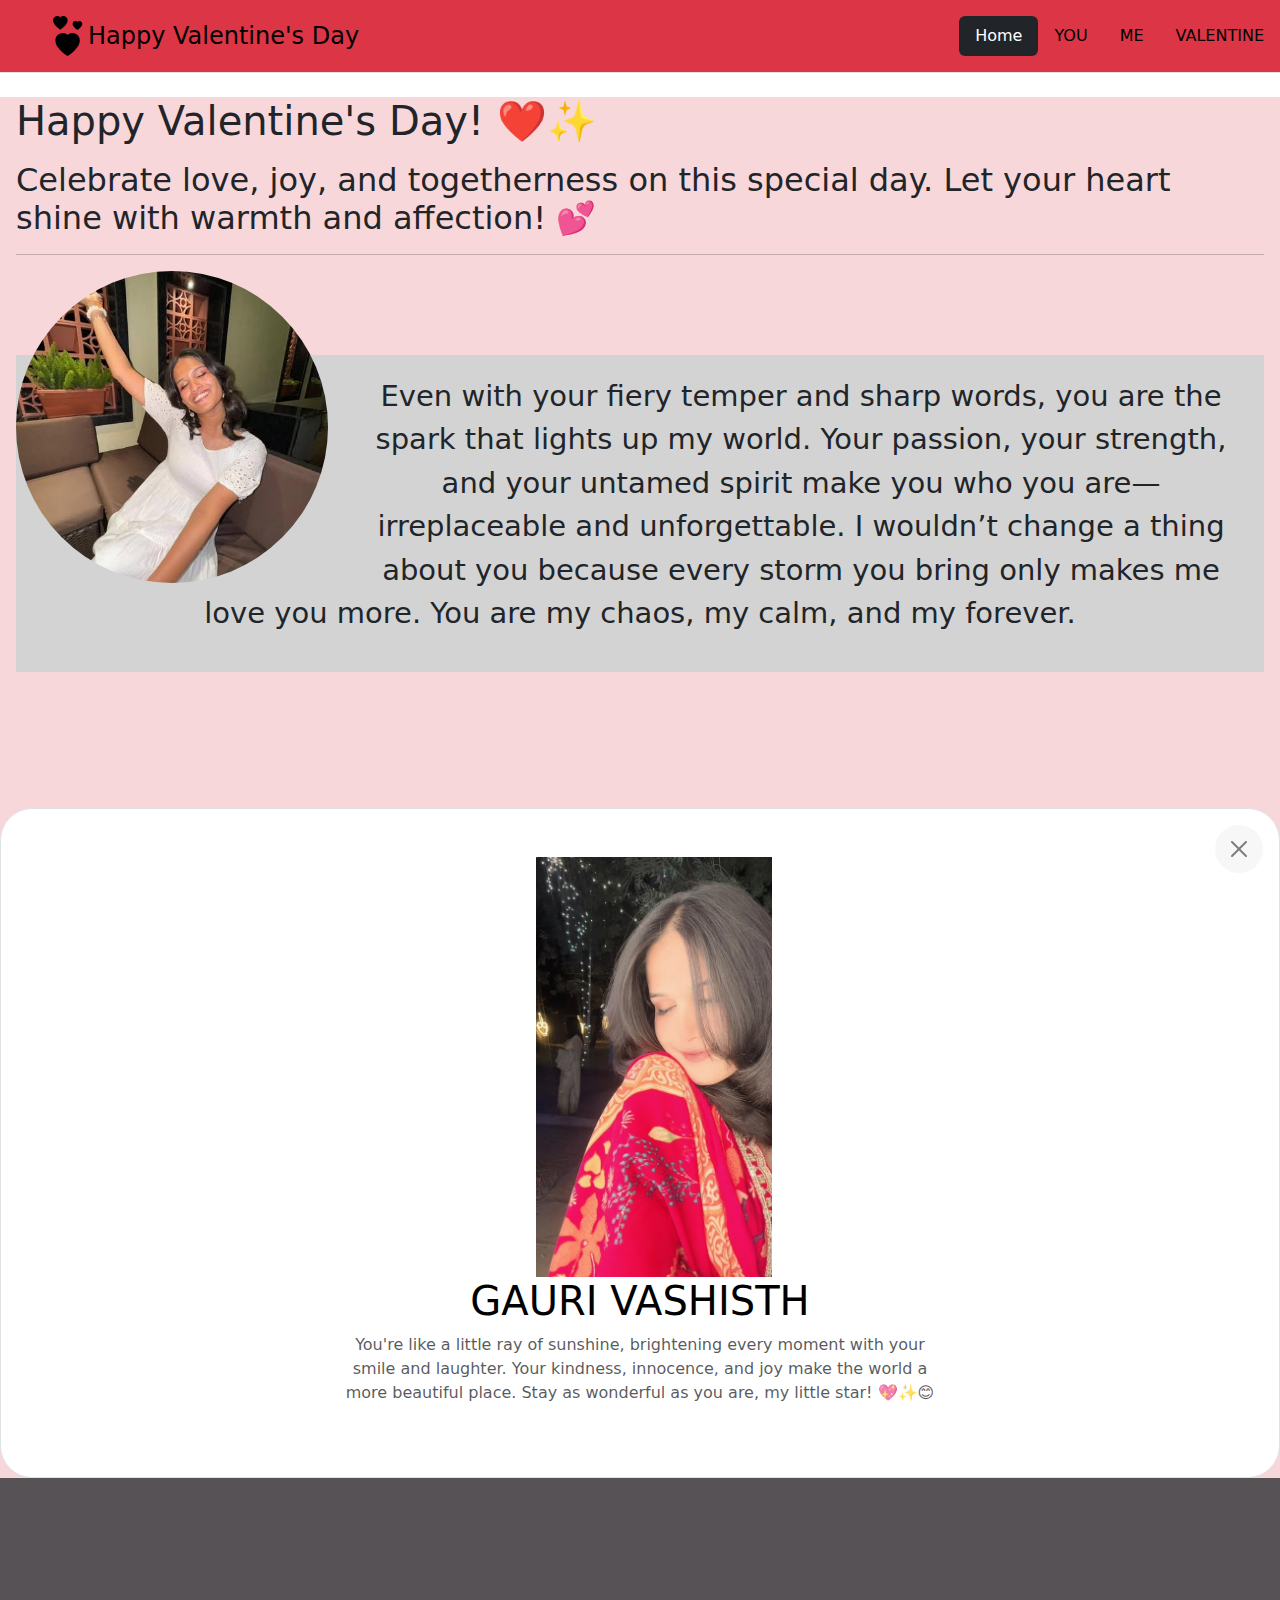
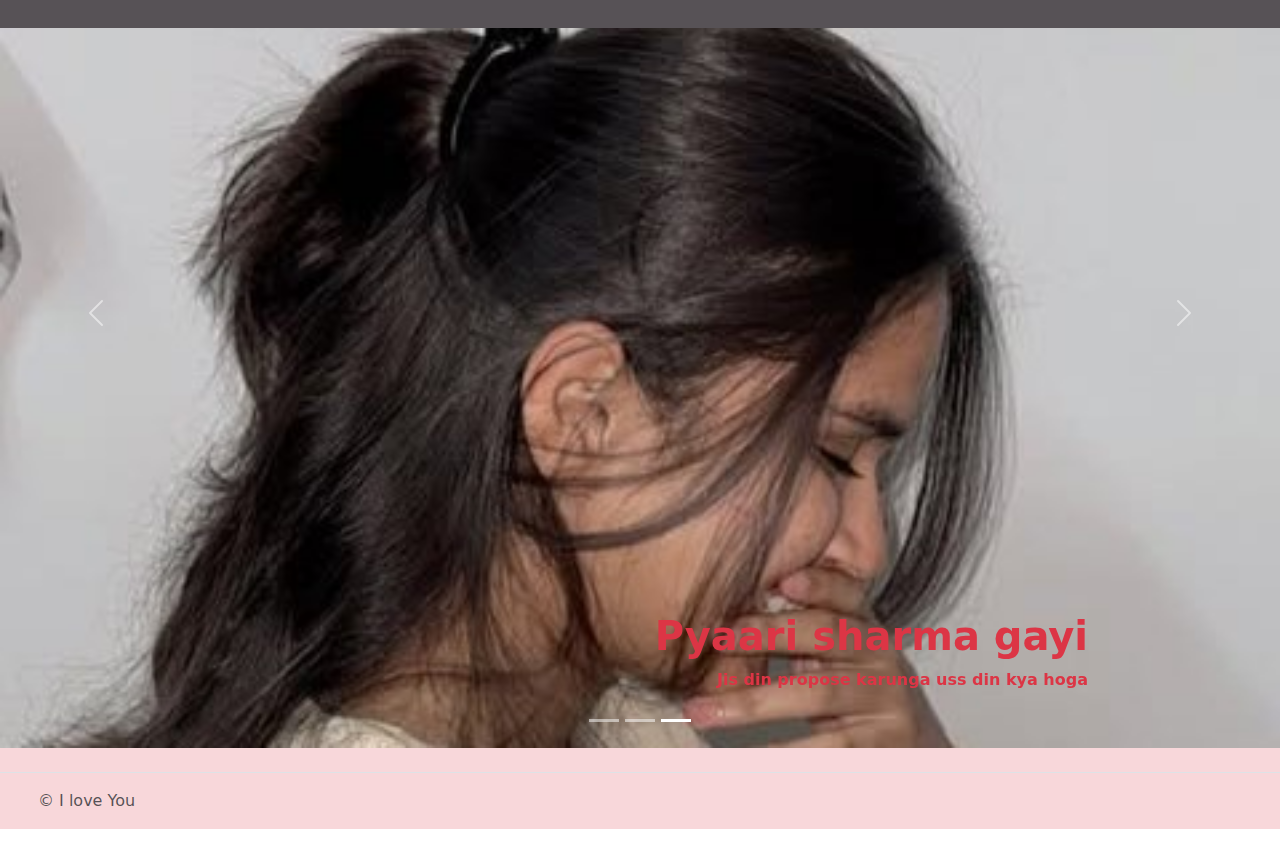
<file: index.html>
<!DOCTYPE html>
<html lang="en">
<head>
    <meta charset="UTF-8">
    <meta name="viewport" content="width=device-width, initial-scale=1.0">
    <title>Document</title>
    <link rel="stylesheet" href="./vd.css">
    <link href="https://cdn.jsdelivr.net/npm/bootstrap@5.3.3/dist/css/bootstrap.min.css" rel="stylesheet" integrity="sha384-QWTKZyjpPEjISv5WaRU9OFeRpok6YctnYmDr5pNlyT2bRjXh0JMhjY6hW+ALEwIH" crossorigin="anonymous">
</head>
<body>
    <header class="d-flex flex-wrap justify-content-center py-3 mb-4 border-bottom bg-danger">
        <a href="/" class="d-flex align-items-center mb-3 mb-md-0 me-md-auto link-body-emphasis text-decoration-none">
          <svg class="bi me-2" width="40" height="32"><img src="./hearts.svg" class="heart"></svg>
          <span class="fs-4">Happy Valentine's Day</span>
        </a>
  
        <ul class="nav nav-pills">
          <li class="nav-item "><a href="#" class="nav-link active bg-dark" aria-current="page">Home</a></li>
          <li class="nav-item"><a href="you.html" class="nav-link text-black">YOU</a></li>
          <li class="nav-item"><a href="me.html" class="nav-link text-black">ME</a></li>
          
          <li class="nav-item"><a href="valentine.html" class="nav-link text-black">VALENTINE</a></li>
          
        </ul>
      </header>
      <section class="bg-danger-subtle">
      <section class="one">
        <main class="px-3">
          <h1>Happy Valentine's Day! ❤️✨</h1>
          <p class="lead"><h2>
            Celebrate love, joy, and togetherness on this special day. Let your heart shine with warmth and affection! 💕</p></h2>
           <hr> <img src="./4.jpg" class="pica"><div class="diva"><p class="paraa">Even with your fiery temper and sharp words, you are the spark that lights up my world. Your passion, your strength, and your untamed spirit make you who you are—irreplaceable and unforgettable. I wouldn’t change a thing about you because every storm you bring only makes me love you more. You are my chaos, my calm, and my forever. </p></div>
          </p>
        </main>
      </section><br><br><br><br><br>
      <section class="two ">
        <div class="position-relative p-5 text-center text-muted bg-body border border-dashed rounded-5 bg-danger ">
          <button type="button" class="position-absolute top-0 end-0 p-3 m-3 btn-close bg-secondary bg-opacity-10 rounded-pill" aria-label="Close"></button>
          <svg class="bi mt-5 mb-3" width="28" height="28"><img src="./16.jpg" class="picb"></svg>
          <h1 class="text-body-emphasis">GAURI VASHISTH</h1>
          <p class="col-lg-6 mx-auto mb-4">
            You're like a little ray of sunshine, brightening every moment with your smile and laughter. Your kindness, innocence, and joy make the world a more beautiful place. Stay as wonderful as you are, my little star! 💖✨😊
          </p>
          
        </div>
      </section>
      <section class="three">
        <div id="myCarousel" class="carousel slide mb-6" data-bs-ride="carousel">
          <div class="carousel-indicators">
            <button type="button" data-bs-target="#myCarousel" data-bs-slide-to="0" class="" aria-label="Slide 1"></button>
            <button type="button" data-bs-target="#myCarousel" data-bs-slide-to="1" aria-label="Slide 2" class=""></button>
            <button type="button" data-bs-target="#myCarousel" data-bs-slide-to="2" aria-label="Slide 3" class="active" aria-current="true"></button>
          </div>
          <div class="carousel-inner">
            <div class="carousel-item">
              <svg class="bd-placeholder-img" width="100%" height="100%" xmlns="http://www.w3.org/2000/svg" aria-hidden="true" preserveAspectRatio="xMidYMid slice" focusable="false"><rect width="100%" height="100%" fill="var(--bs-secondary-color)"><img src="./81.jpg" class="d-block w-100"></rect></svg>
              <div class="container">
                <div class="carousel-caption text-start text-danger">
                  <h1><b>You Being Cute</b></h1>
                  <p class="opacity-75"><b>You being cute is one of my fav part of you.</b></p>
                  
                </div>
              </div>
            </div>
            <div class="carousel-item">
              <svg class="bd-placeholder-img" width="100%" height="100%" xmlns="http://www.w3.org/2000/svg" aria-hidden="true" preserveAspectRatio="xMidYMid slice" focusable="false"><rect width="100%" height="100%" fill="var(--bs-secondary-color)"><img src="./51.jpg" class="d-block w-100"></rect></svg>
              <div class="container">
                <div class="carousel-caption text-danger">
                  <h1><b>Jab tum khush hoti ho me bhi bahut khush hota hu</b></h1>
                  <p><b>I know Ajab prem ki gajab kahani ka dialogue hai but feeling is true.....hehe.</b></p>
                </div>
              </div>
            </div>
            <div class="carousel-item active">
              <svg class="bd-placeholder-img" width="100%" height="100%" xmlns="http://www.w3.org/2000/svg" aria-hidden="true" preserveAspectRatio="xMidYMid slice" focusable="false"><rect width="100%" height="100%" fill="var(--bs-secondary-color)"><img src="./231.jpg" class="d-block w-100" ></rect></svg>
              <div class="container">
                <div class="carousel-caption text-end text-danger">
                  <h1><b>Pyaari sharma gayi</h1>
                  <p>Jis din propose karunga uss din kya hoga</b></p>
                </div>
              </div>
            </div>
          </div>
          <button class="carousel-control-prev" type="button" data-bs-target="#myCarousel" data-bs-slide="prev">
            <span class="carousel-control-prev-icon" aria-hidden="true"></span>
            <span class="visually-hidden">Previous</span>
          </button>
          <button class="carousel-control-next" type="button" data-bs-target="#myCarousel" data-bs-slide="next">
            <span class="carousel-control-next-icon" aria-hidden="true"></span>
            <span class="visually-hidden">Next</span>
          </button>
        </div>
      </section>















      <section class="footer">
        <footer class="d-flex flex-wrap justify-content-between align-items-center py-3 my-4 border-top">
          <div class="col-md-4 d-flex align-items-center">
            <a href="/" class="mb-3 me-2 mb-md-0 text-body-secondary text-decoration-none lh-1">
              <svg class="bi" width="30" height="24"><use xlink:href="#bootstrap"></use></svg>
            </a>
            <span class="mb-3 mb-md-0 text-body-secondary">© I love You</span>
          </div>
      
          <ul class="nav col-md-4 justify-content-end list-unstyled d-flex">
            <li class="ms-3"><a class="text-body-secondary" href="#"><svg class="bi" width="24" height="24"><use xlink:href="#twitter"></use></svg></a></li>
            <li class="ms-3"><a class="text-body-secondary" href="#"><svg class="bi" width="24" height="24"><use xlink:href="#instagram"></use></svg></a></li>
            <li class="ms-3"><a class="text-body-secondary" href="#"><svg class="bi" width="24" height="24"><use xlink:href="#facebook"></use></svg></a></li>
          </ul>
        </footer>
      </section>




    </section>
    <script src="https://cdn.jsdelivr.net/npm/bootstrap@5.3.3/dist/js/bootstrap.bundle.min.js" integrity="sha384-YvpcrYf0tY3lHB60NNkmXc5s9fDVZLESaAA55NDzOxhy9GkcIdslK1eN7N6jIeHz" crossorigin="anonymous"></script>
</body>
</html>
</file>
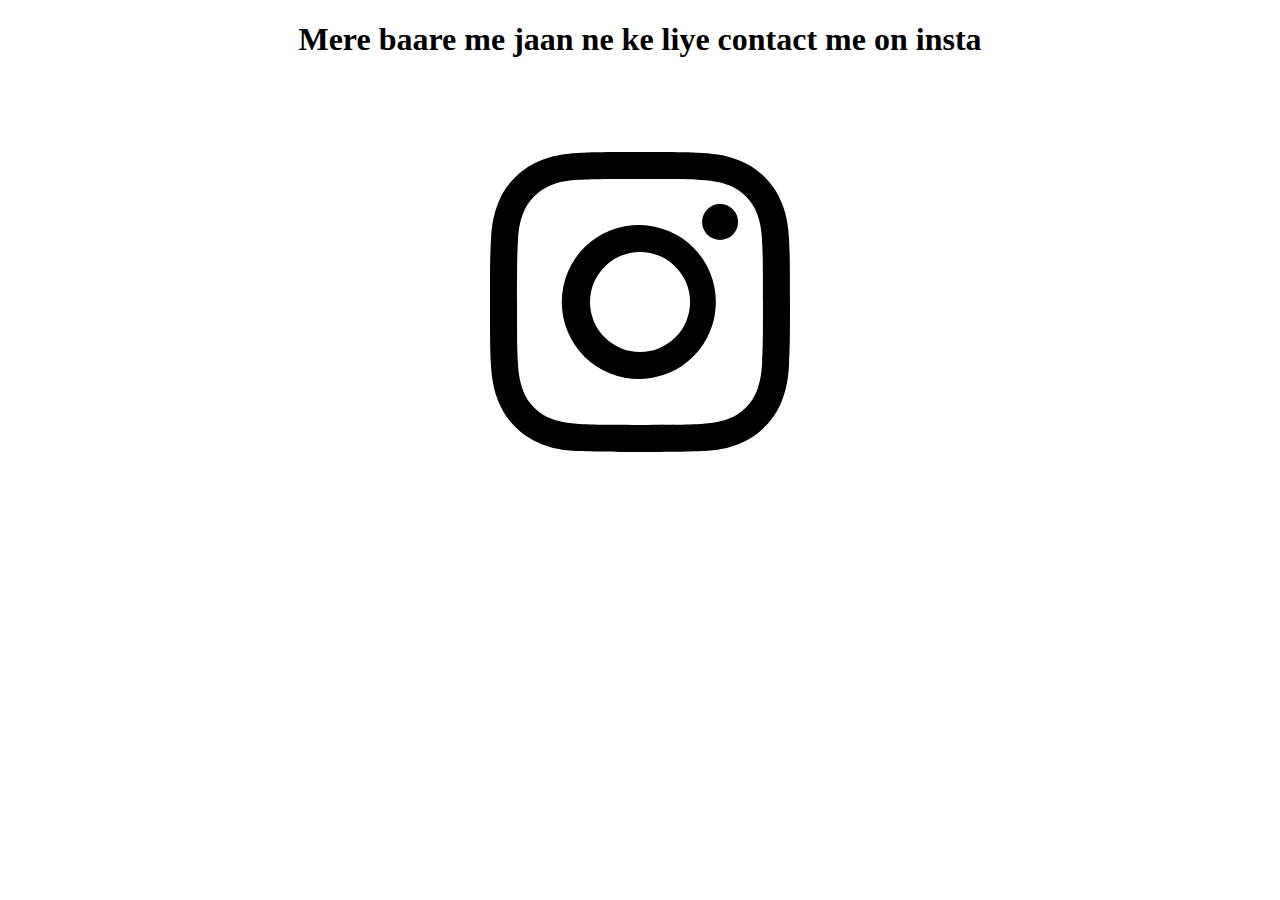
<file: me.html>
<!DOCTYPE html>
<html lang="en">
<head>
    <meta charset="UTF-8">
    <meta name="viewport" content="width=device-width, initial-scale=1.0">
    <title>Document</title>
</head>
<body>
    <h1><center>Mere baare me jaan ne ke liye contact me on insta</center></h1><br><br><br><br>
    <a href="https://www.instagram.com/divyansh__du_bae/"><center><img src="./instagram.svg" width="300px" height="300px"></center></a>
</body>
</html>
</file>
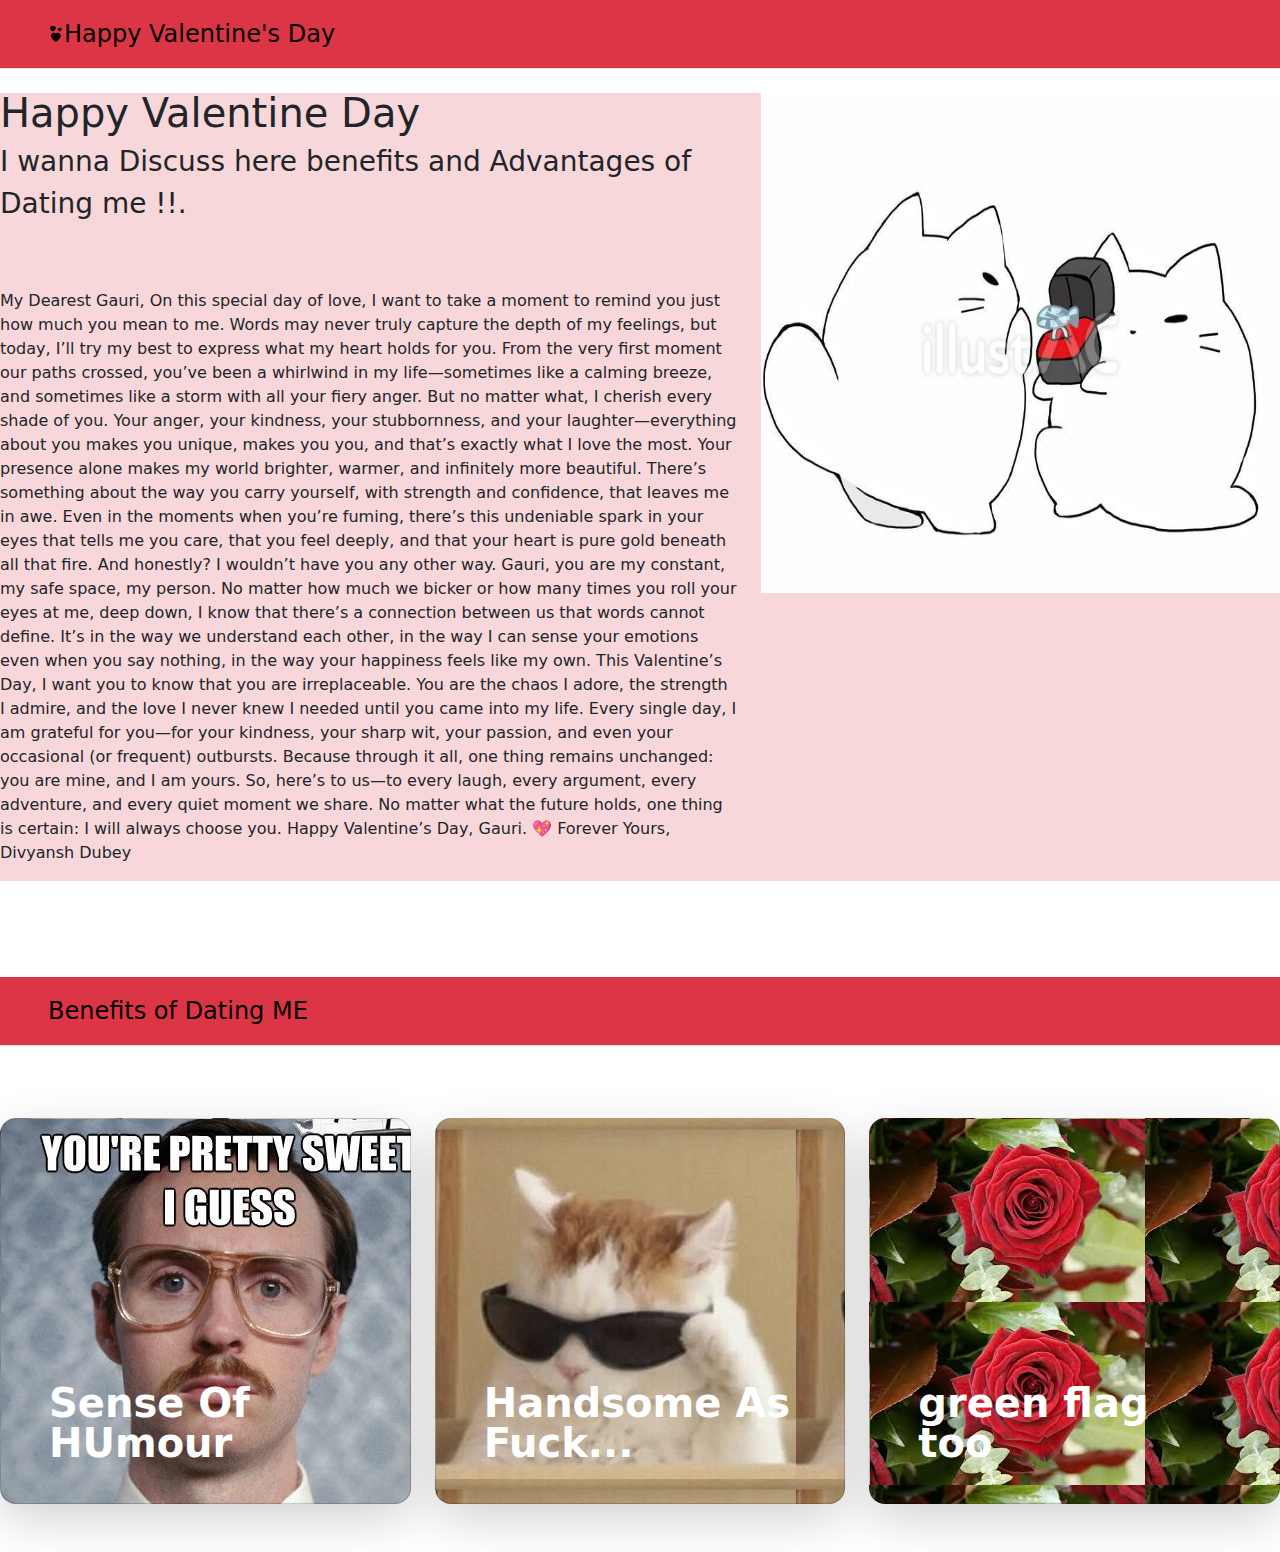
<file: valentine.html>
<!DOCTYPE html>
<html lang="en">
<head>
    <meta charset="UTF-8">
    <meta name="viewport" content="width=device-width, initial-scale=1.0">
    <title>Document</title>
    <link href="https://cdn.jsdelivr.net/npm/bootstrap@5.3.3/dist/css/bootstrap.min.css" rel="stylesheet" integrity="sha384-QWTKZyjpPEjISv5WaRU9OFeRpok6YctnYmDr5pNlyT2bRjXh0JMhjY6hW+ALEwIH" crossorigin="anonymous">
</head>
<body>
    <header class="d-flex flex-wrap justify-content-center py-3 mb-4 border-bottom bg-danger">
        <a href="/" class="d-flex align-items-center mb-3 mb-md-0 me-md-auto link-body-emphasis text-decoration-none">
          <svg class="bi me-2" width="40" height="32"><use xlink:href="#bootstrap"><img src="./hearts.svg"></use></svg>
          <span class="fs-4">Happy Valentine's Day</span>
        </a>
      </header>
      <div class="row featurette bg-danger-subtle">
        <div class="col-md-7">
          <h2 class="featurette-heading fw-normal lh-1 fs-1">Happy Valentine Day </h2>
          <p class="lead fs-3">I wanna Discuss here benefits and Advantages of Dating me !!.</p><br><br>
          <p>
            My Dearest Gauri,

On this special day of love, I want to take a moment to remind you just how much you mean to me. Words may never truly capture the depth of my feelings, but today, I’ll try my best to express what my heart holds for you.

From the very first moment our paths crossed, you’ve been a whirlwind in my life—sometimes like a calming breeze, and sometimes like a storm with all your fiery anger. But no matter what, I cherish every shade of you. Your anger, your kindness, your stubbornness, and your laughter—everything about you makes you unique, makes you you, and that’s exactly what I love the most.

Your presence alone makes my world brighter, warmer, and infinitely more beautiful. There’s something about the way you carry yourself, with strength and confidence, that leaves me in awe. Even in the moments when you’re fuming, there’s this undeniable spark in your eyes that tells me you care, that you feel deeply, and that your heart is pure gold beneath all that fire. And honestly? I wouldn’t have you any other way.

Gauri, you are my constant, my safe space, my person. No matter how much we bicker or how many times you roll your eyes at me, deep down, I know that there’s a connection between us that words cannot define. It’s in the way we understand each other, in the way I can sense your emotions even when you say nothing, in the way your happiness feels like my own.

This Valentine’s Day, I want you to know that you are irreplaceable. You are the chaos I adore, the strength I admire, and the love I never knew I needed until you came into my life. Every single day, I am grateful for you—for your kindness, your sharp wit, your passion, and even your occasional (or frequent) outbursts. Because through it all, one thing remains unchanged: you are mine, and I am yours.

So, here’s to us—to every laugh, every argument, every adventure, and every quiet moment we share. No matter what the future holds, one thing is certain: I will always choose you.

Happy Valentine’s Day, Gauri. 💖

Forever Yours,
Divyansh Dubey
          </p>
        </div>
        <div class="col-md-5">
            <img src="./meow.jpeg" class="card-img-top" width="500px" height="500px" alt="Image">
        </div>
      </div><br><br><br><br>
      <header class="d-flex flex-wrap justify-content-center py-3 mb-4 border-bottom bg-danger">
        <a href="/" class="d-flex align-items-center mb-3 mb-md-0 me-md-auto link-body-emphasis text-decoration-none">
          <svg class="bi me-2" width="40" height="32"><use xlink:href="#bootstrap"></use></svg>
         <center> <span class="fs-4">Benefits of Dating ME</span></center>
        </a>
  
        
      </header>
      <div class="row row-cols-1 row-cols-lg-3 align-items-stretch g-4 py-5">
        <div class="col">
          <div class="card card-cover h-100 overflow-hidden text-bg-dark rounded-4 shadow-lg" style="background-image: url('./meme1.jpg');">
            <div class="d-flex flex-column h-100 p-5 pb-3 text-white text-shadow-1"><br><br><br><br><br>
              <h3 class="pt-5 mt-5 mb-4 display-6 lh-1 fw-bold">Sense Of HUmour</h3>
              
            </div>
          </div>
        </div>
  
        <div class="col">
          <div class="card card-cover h-100 overflow-hidden text-bg-dark rounded-4 shadow-lg" style="background-image: url('./meme2.jpg');">
            <div class="d-flex flex-column h-100 p-5 pb-3 text-white text-shadow-1"><br><br><br><br><br>
              <h3 class="pt-5 mt-5 mb-4 display-6 lh-1 fw-bold">Handsome As Fuck...</h3>
              
            </div>
          </div>
        </div>
  
        <div class="col">
          <div class="card card-cover h-100 overflow-hidden text-bg-dark rounded-4 shadow-lg" style="background-image: url('./meme3.jpg');">
            <div class="d-flex flex-column h-100 p-5 pb-3 text-shadow-1"><br><br><br><br><br>
              <h3 class="pt-5 mt-5 mb-4 display-6 lh-1 fw-bold">green flag too</h3>
             
            </div>
          </div>
        </div>
      </div>
      <script src="https://cdn.jsdelivr.net/npm/bootstrap@5.3.3/dist/js/bootstrap.bundle.min.js" integrity="sha384-YvpcrYf0tY3lHB60NNkmXc5s9fDVZLESaAA55NDzOxhy9GkcIdslK1eN7N6jIeHz" crossorigin="anonymous"></script>
</body>
</html>
</file>
<file: vd.css>
.heart{
    height: 40px;
    width: 40px;
}
.pica{
    float: left;
    height: 5%;
    width: 25%;
    margin-right: 30px;
    border-radius: 50%;
    border-color: brown;
}
.paraa{
    font-size: 29px;
}
.diva{
    width: 100%;
    padding: 20px;
    background-color: lightgray;
    text-align: center;
    margin-top: 100px;
}
.picb{
    height: 30%;
    width: 20%;
}
</file>
